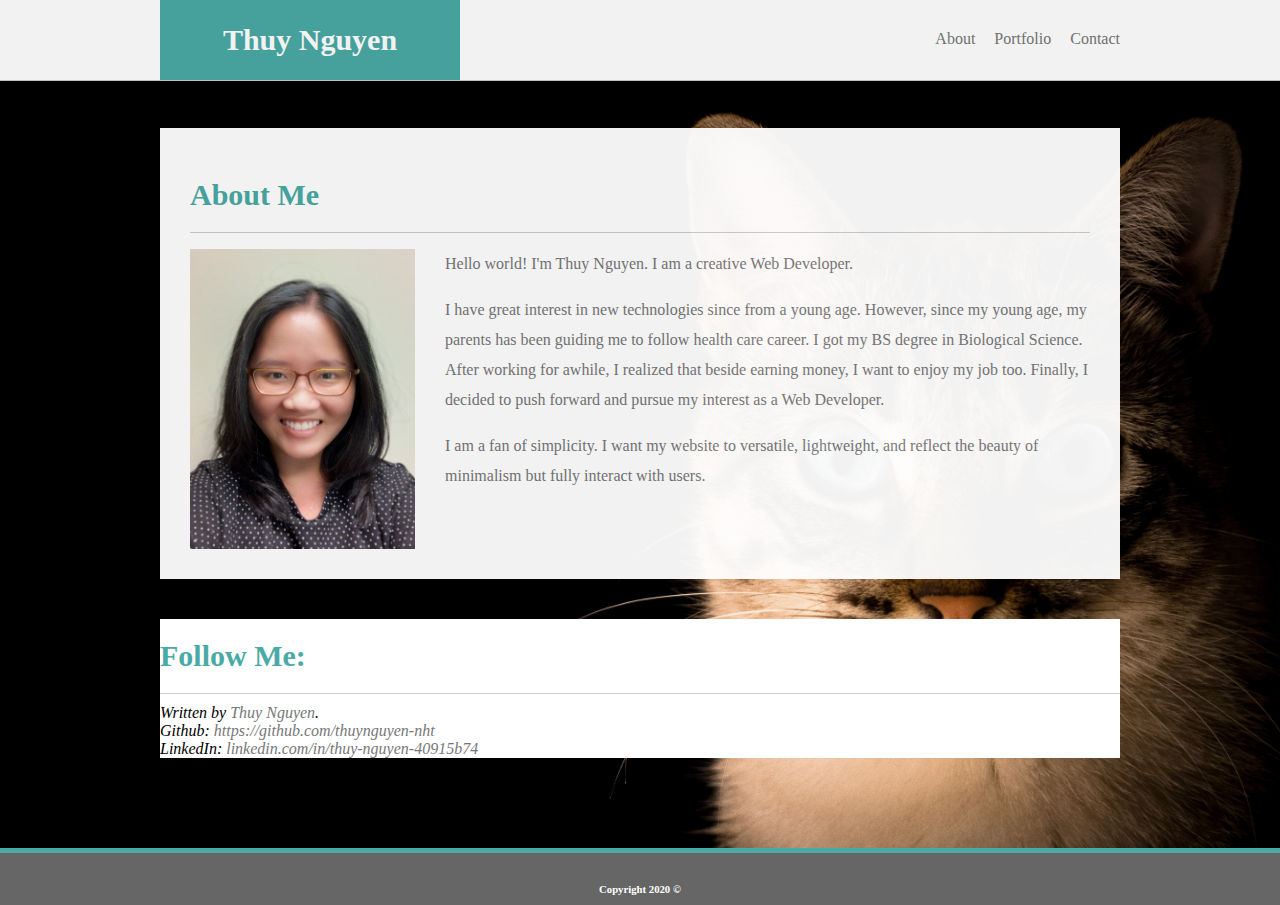
<file: index.html>
<!DOCTYPE html>
<html>

<head>
	<meta charset="UTF-8">
	<meta name="viewport" content="width=device-width, initial-scale=1, shrink-to-fit=no">
	<title>Everything About Me</title>
	<link rel="stylesheet" type="text/css" href="assets/css/style.css">

</head>

<body>
	<header id="header">
		<div class="container">
			<div id="myName">Thuy Nguyen</div>
			<nav>
				<a href="index.html">About</a>
				<a href="portfolio.html">Portfolio</a>
				<a href="contact.html">Contact</a>
			</nav>
		</div>
	</header>
	<br>
	<div id="main-container" class="container">
		<section class="content">
			<div>
				<h1 id="aboutMe">About Me</h1>
			</div>
			<div>
				<img id="profileImg" src="assets/images/ProfilePic.jpg" alt="Thuy Nguyen">
				<div id="text">
					<p>
						Hello world! I'm Thuy Nguyen. I am a creative Web Developer.
					</p>
					<p>
						I have great interest in new technologies since from a young age. However, since my young age,
						my
						parents has been guiding me to follow health care career. I got my BS degree in Biological
						Science.
						After working for awhile, I realized that beside earning money, I want to enjoy my job too.
						Finally,
						I decided to push forward and pursue my interest as a Web Developer.
					</p>
					<p>
						I am a fan of simplicity. I want my website to versatile, lightweight, and reflect the beauty of
						minimalism but fully interact with users.
					</p>
				</div>
			</div>
		</section>
		<div id="contactInfo">
			<h1>Follow Me:</h1>
			<address>
				Written by <a href="mailto:thuynguyen.nht20@gmail.com">Thuy Nguyen</a>.<br>
				Github: <a href="https://github.com/thuynguyen-nht">https://github.com/thuynguyen-nht</a><br>
				LinkedIn: <a
					href="https://linkedin.com/in/thuy-nguyen-40915b74">linkedin.com/in/thuy-nguyen-40915b74</a><br>
			</address>
		</div>
	</div>
	<footer id="footer">
		<h6>Copyright 2020 &copy; </h6>
	</footer>
</body>

</html>
</file>
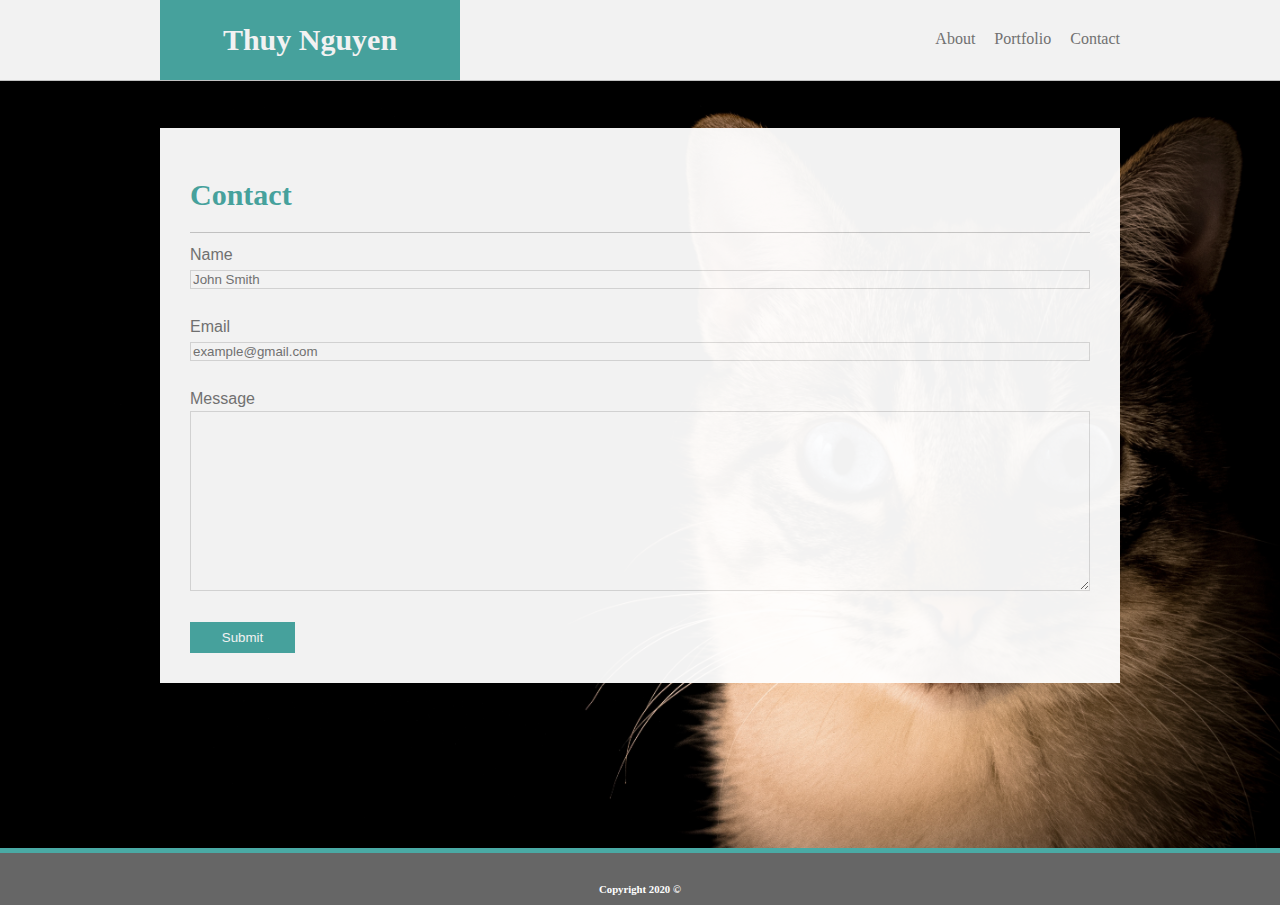
<file: contact.html>
<!DOCTYPE html>
<html>

<head>
    <meta charset="UTF-8">
    <meta name="viewport" content="width=device-width, initial-scale=1, shrink-to-fit=no">
    <title>Everything About Me</title>
    <link rel="stylesheet" type="text/css" href="assets/css/style.css">

</head>

<body>
    <header id="header">
        <div class="container">
            <div id="myName">Thuy Nguyen</div>
            <nav>
                <a href="index.html">About</a>
                <a href="portfolio.html">Portfolio</a>
                <a href="contact.html">Contact</a>
            </nav>
        </div>
    </header>
    <br>
    <div class="container" id="main-container">
        <section class="content">
            <div>
                <h1>Contact</h1>
            </div>
            <div>
                <form>
                    <div>
                        <label for="name">Name</label>
                        <input type="text" id="name" name="user_name" value="John Smith">
                    </div>
                    <br>
                    <div>
                        <label for="mail">Email</label>
                        <input type="email" id="mail" name="user_email" value="example@gmail.com">
                    </div>
                    <br>
                    <div>
                        <label for="msg">Message</label>
                        <textarea id="msg" name="user_message"></textarea>
                    </div>
                    <br>
                    <button type="submit">Submit</button>
                </form>
            </div>
        </section>
    </div>
    <footer id="footer">
        <h6>Copyright 2020 &copy; </h6>
    </footer>
</body>

</html>
</file>
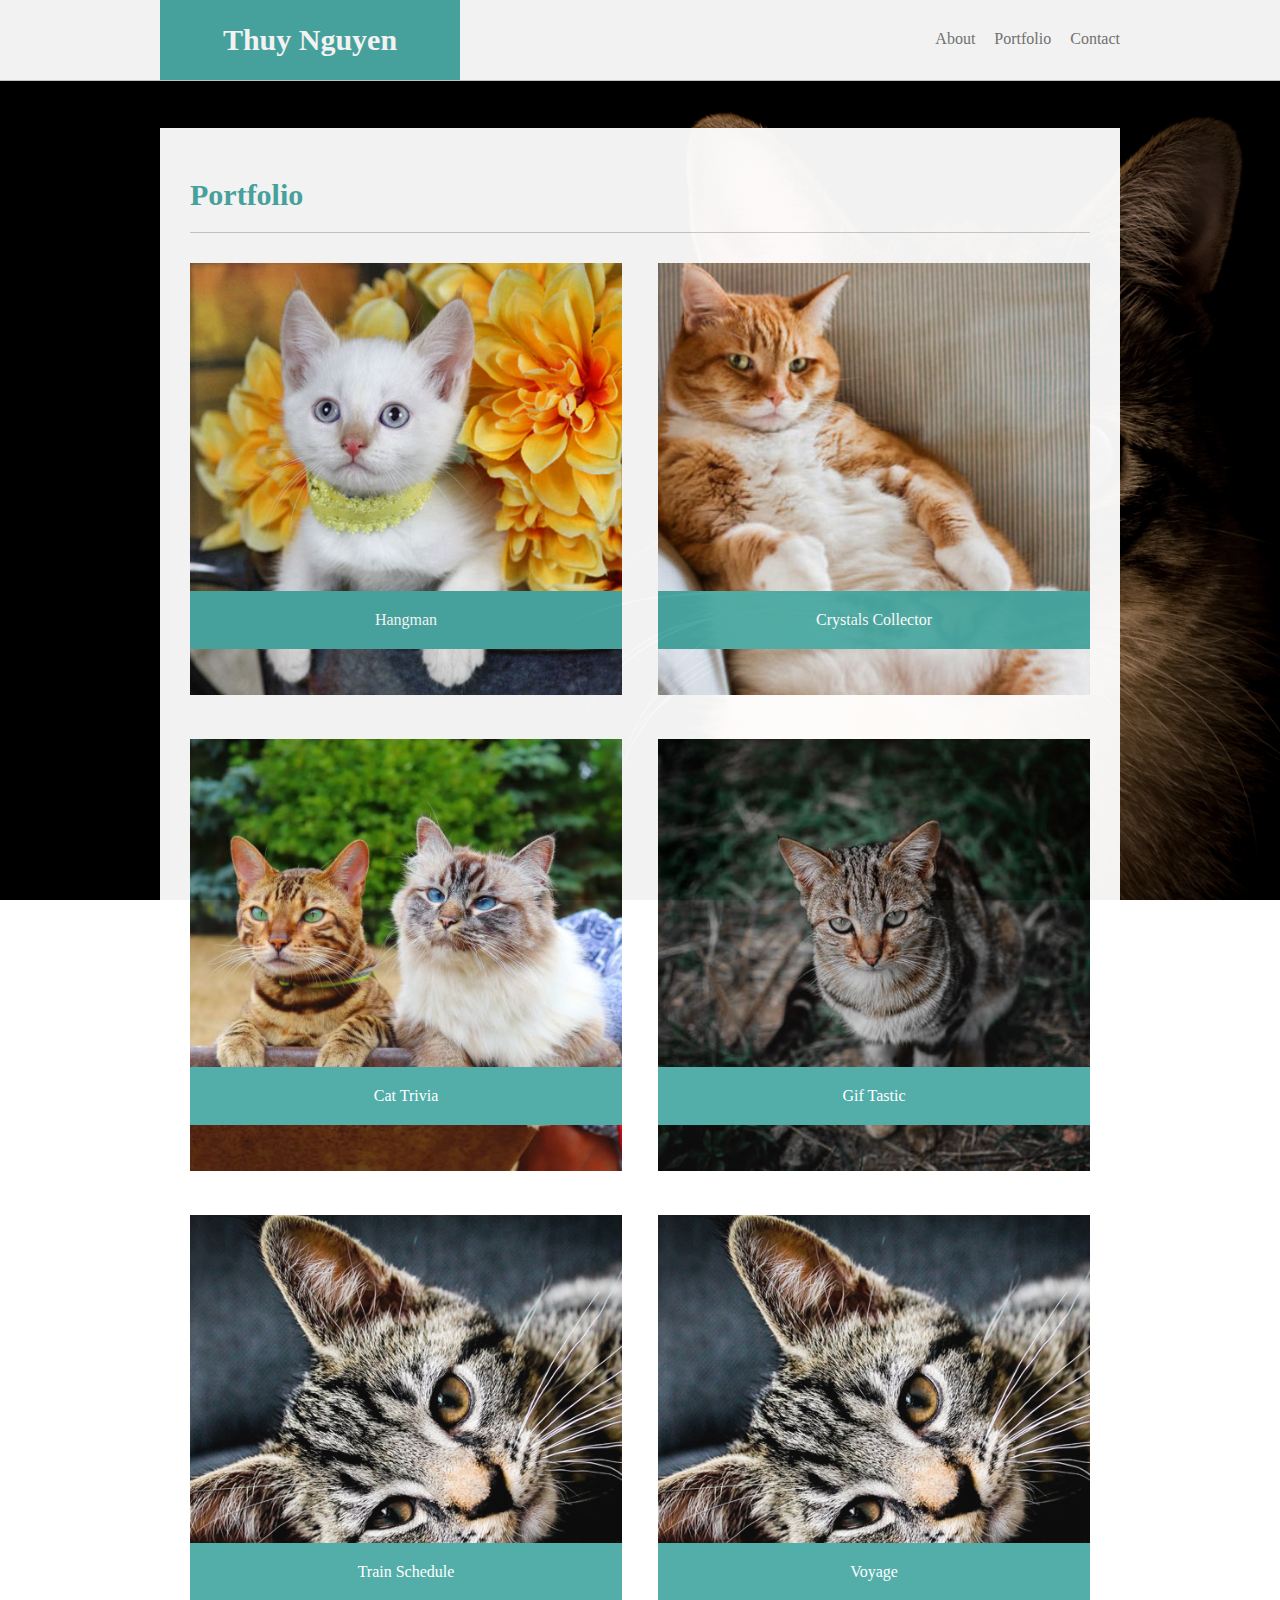
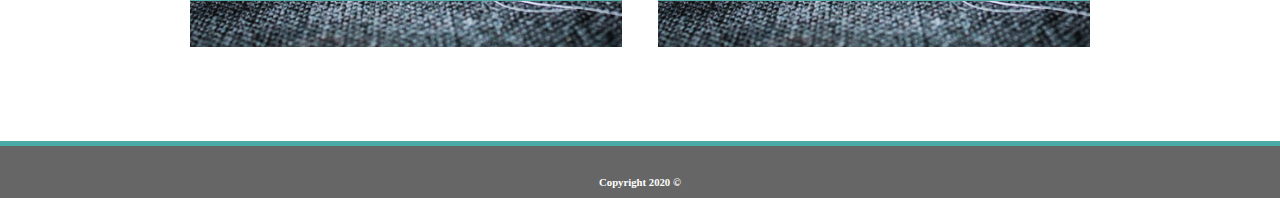
<file: portfolio.html>
<!DOCTYPE html>
<html>

<head>
	<meta charset="UTF-8">
	<meta name="viewport" content="width=device-width, initial-scale=1, shrink-to-fit=no">
	<title>Everything About Me</title>
	<link rel="stylesheet" type="text/css" href="assets/css/style.css">


</head>

<body>
	<header id="header">
		<div class="container">
			<div id="myName">Thuy Nguyen</div>
			<nav>
				<a href="index.html">About</a>
				<a href="portfolio.html">Portfolio</a>
				<a href="contact.html">Contact</a>
			</nav>
		</div>
	</header>
	<br>
	<div class="container" id="main-container">
		<section class="content">
			<div>
				<h1>Portfolio</h1>
			</div>
			<section>
				<div class="row">
					<div class="imageSection">
						<a href="https://thuynguyen-nht.github.io/Hangman/">
							<img src="assets/images/clementine_500x500.jpg"
								alt="https://thuynguyen-nht.github.io/Hangman/">
							<div class="banner">Hangman</div>
						</a>
					</div>
					<div class="imageSection">
						<a href="https://thuynguyen-nht.github.io/Crystals-Collector/">
							<img src="assets/images/Fat-Cat-500x500_t.jpg"
								alt="https://thuynguyen-nht.github.io/Crystals-Collector/">
							<div class="banner">Crystals Collector</div>
						</a>
					</div>
				</div>
				<div class="row">
					<div class="imageSection">
						<a href="https://thuynguyen-nht.github.io/Cat-Trivia/">
							<img src="assets/images/IMG_8154-500x500.jpg"
								alt="https://thuynguyen-nht.github.io/Cat-Trivia/">
							<div class="banner">Cat Trivia</div>
						</a>
					</div>
					<div class="imageSection">
						<a href="https://thuynguyen-nht.github.io/Gif-Tastic/">
							<img src="assets/images/pexels-photo-500x500.jpeg"
								alt="https://thuynguyen-nht.github.io/Gif-Tastic/">
							<div class="banner">Gif Tastic</div>
						</a>
					</div>
				</div>
				<div class="row">
					<div class="imageSection">
						<a href="https://thuynguyen-nht.github.io/Train-Schedule/">
							<img src="assets/images/web_cat_500x500.jpg"
								alt="https://github.com/thuynguyen-nht/Basic-Portfolio">
							<div class="banner">Train Schedule</div>
						</a>
					</div>
					<div class="imageSection">
						<a href="https://suzannaudra.github.io/Voyage/">
							<img src="assets/images/web_cat_500x500.jpg" alt="https://suzannaudra.github.io/Voyage/">
							<div class="banner">Voyage</div>
						</a>
					</div>
				</div>
			</section>
		</section>
	</div>
	</section>
	</div>
	</div>
	<footer id="footer">
		<h6>Copyright 2020 &copy; </h6>
	</footer>
</body>

</html>
</file>
<file: assets/css/style.css>
body {
	background: url("../images/right-cat.jpg")no-repeat center center fixed;
	-webkit-background-size: cover;
	-moz-background-size: cover;
	-o-background-size: cover;
	background-size: cover;
	margin: 0;
}

/* body {
	font-family: 'Arial', 'Helvetica Neue', Helvetica, sans-serif;
	background-image: url(../images/Simple.jpg);
	background-repeat: repeat;
	margin: 0;
}*/

* {
	box-sizing: border-box;
}

.container {
	max-width: 960px;
	width: 100%;
	margin: 0 auto;
	/*without this the image will be out of this container when float*/
	clear: both;
}


#header {
	background-color: #ffffff;
	border-bottom: 1.5px solid #cccccc;
	position: fixed;
	width: 100%;
	margin: 0 0 30px;
	z-index: 99;
	overflow: auto;
	opacity: 0.95;

}

#myName {
	color: #ffffff;
	background-color: #4aaaa5;
	font-family: 'Georgia', Times, Times New Roman, serif;
	width: 300px;
	height: 80px;
	line-height: 80px;
	text-align: center;
	font-size: 30px;
	font-weight: 700;
	float: left;
}

nav {
	margin-top: 30px;
	float: right;
	text-align: right;
}

nav a {
	display: inline-block;
	margin-left: 15px;
	line-height: 18px;
}

nav a:hover {
	background-color: #5ACCC6;
}

p {
	color: #777777;
}

#text {
	width: auto;
	line-height: 30px;
}

a {
	text-decoration: none;
	color: #777777;
}

a:hover {
	cursor: pointer;
}

#main-container {
	padding-top: 110px;
	min-height: calc(100vh - 70px);
}

#profileImg {
	width: 25%;
	height: auto;
	float: left;
	margin-right: 30px;
}

h1 {
	font-family: 'Georgia', Times, Times New Roman, serif;
	color: #4aaaa5;
	display: block;
	padding: 20px 0;
	border-bottom: 1.5px solid #cccccc;
	margin: 0;
	margin-bottom: 10px;
	font-size: 30px;
}

#footer {
	background-color: #666666;
	clear: both;
	bottom: 0;
	width: 100%;
	padding-bottom: 10px;
}

h6 {
	color: #ffffff;
	text-align: center;
	margin-bottom: 0;
	margin-top: 0;
	padding-top: 30px;
	border-top: 5px solid #4aaaa5;
}

.content {
	padding: 30px;
	width: 100%;
	max-width: 960px;
	box-sizing: border-box;
	margin: 0 0 40px;
	background-color: #ffffff;
	overflow: auto;
	opacity: 0.95;

}

form {
	font-family: 'Arial', 'Helvetica Neue', Helvetica, sans-serif;
	color: #777777;
	line-height: 1.5em;
}

input {
	color: #777777;
	width: 100%;
}

textarea {
	color: #777777;
	width: 100%;
	min-height: 180px;
}

input[type=text],
input[type=email],
textarea {
	border: 1px solid #dddddd;
}

button {
	background-color: #4aaaa5;
	color: #ffffff;
	width: 105px;
	border: 0;
	padding: 8px;
}

button:hover {
	cursor: pointer;
	background-color: #FFA170;
}

.imageSection {
	width: 48%;
	/* float: left; */
	position: relative;
	overflow: auto;
	margin: 20px 0;
}

.row {
	display: flex;
	justify-content: space-between;
}

.imageSection img {
	width: 100%;
	height: auto;
}

.banner {
	position: absolute;
	bottom: 50px;
	left: 0%;
	width: 100%;
	padding: 20px 0;
	color: #ffffff;
	text-align: center;
	background-color: #4aaaa5;
	font-family: 'Georgia', Times, Times New Roman, serif;
}

#contactInfo {
	background-color: #ffffff;
}

@media screen and (max-width: 980px) {
	.container {
		width: 100%;
		box-sizing: border-box;
		padding: 0 40px;
	}

	.content {
		width: 80%;
	}
}

@media screen and (max-width: 768px) {
	.content {
		width: 100%;
	}
}

@media screen and (max-width: 640px) {
	.container {
		padding: 0;
	}

	#myName {
		/* clear: both; */
		width: 100%;
	}

	nav {
		width: 100%;
		margin: 0 auto;
		height: 60px;
		line-height: 60px;
		text-align: center;
	}

	#profileImg {
		width: 100%;
	}

	#main-container {
		padding: 160px 15px;
	}

	.row {
		flex-direction: column;

	}

	.imageSection {
		width: 100%;
	}

}
</file>
